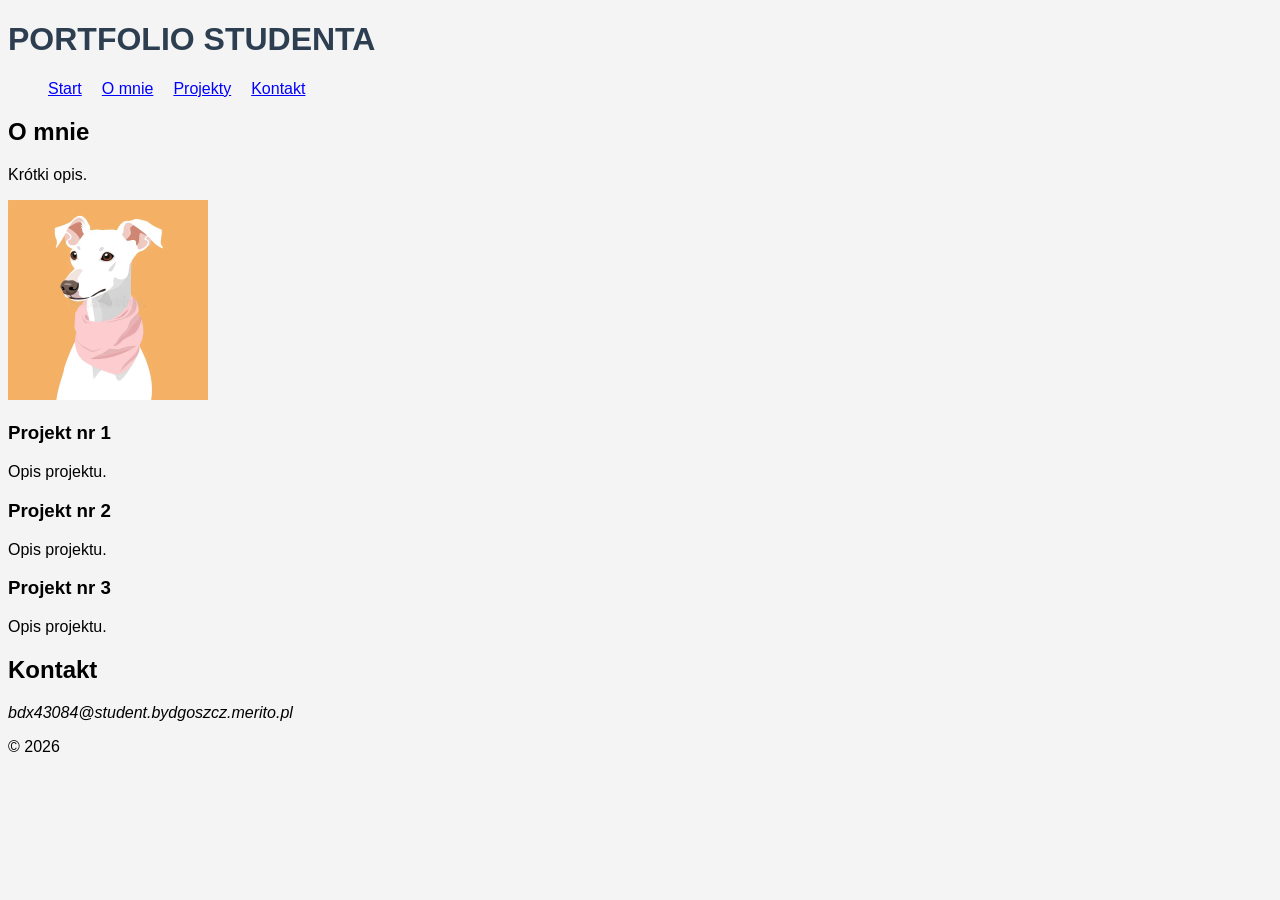
<file: index.html>
<!DOCTYPE html>
<html lang="pl">
    <head>
        <meta charset="UTF-8">
        <title>Projekt HTML CSS</title>
        <!-- podłączenie css-->
        <link rel="stylesheet" href="style.css">
    </head>

    <body>
        <!-- nagłówek -->
        <header>
            <h1 id="main-title">Portfolio studenta</h1>
            <nav>
                <ul>
                    <li><a href="#start">Start</a></li>
                    <li><a href="#o mnie">O mnie</a></li>
                    <li><a href="#projekty">Projekty</a></li>
                    <li><a href="#kontakt">Kontakt</a></li>
                </ul>
            </nav>
        </header>

        <main>
            <section>
                <h2>O mnie</h2>
                <p>Krótki opis.</p>
                <!-- dodanie obrazka, musiałem trochę go zmniejszyć -->
                <img src="img/whippet.webp" alt="img/photo.jpg" width="200" height="200">
            </section>
            <!-- dodanie listy projektów z krótkimi opisami -->
            <section>
                <article>
                    <h3>Projekt nr 1</h3>
                    <p>Opis projektu.</p>
                </article>
            </section>
            <section>
                <article>
                    <h3>Projekt nr 2</h3>
                    <p>Opis projektu.</p>
                </article>
            </section>
            <section>
                <article>
                    <h3>Projekt nr 3</h3>
                    <p>Opis projektu.</p>
                </article>
            </section>
            <section>
                <h2>Kontakt</h2>
                <!-- dodanie adresu -->
                <address>
                    bdx43084@student.bydgoszcz.merito.pl
                </address>
            </section>
        </main>
<!-- stopka -->
        <footer>
            <p>© 2026</p>
        </footer>
        
    </body>
</html>
</file>
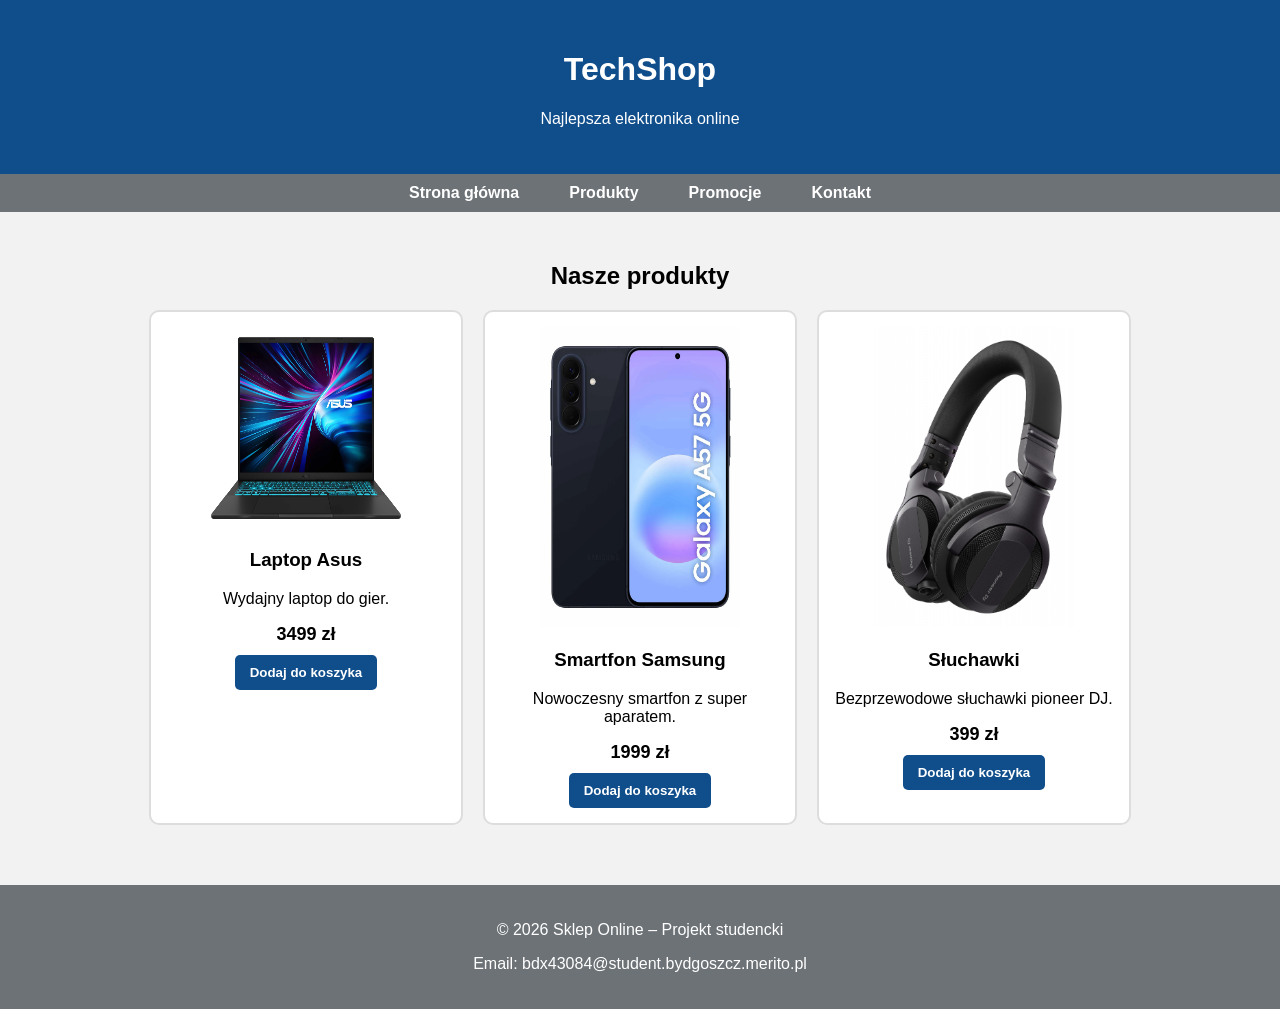
<file: Zadanie 2/index.html>
<!DOCTYPE html>
<html lang="pl">
<head>
    <meta charset="UTF-8">
    <title>Mój sklep online</title>
    <!-- Połączenie z CSS -->
    <link rel="stylesheet" href="style.css">
</head>
<body>
    <header>
        <h1>TechShop</h1>
        <p>Najlepsza elektronika online</p>
    </header>

    <!-- menu nawigacyjne poziomo-->
    <nav>
        <ul>
            <li><a href="#">Strona główna</a></li>
            <li><a href="#">Produkty</a></li>
            <li><a href="#">Promocje</a></li>
            <li><a href="#">Kontakt</a></li>
        </ul>
    </nav>

    <!-- PRODUKTY -->
    <main>
        <h2>Nasze produkty</h2>

        <section class="products">
        <!-- 3 produkty z obrazkami-->
            <div class="product">
                <img src="img/laptop.jpg" alt="Laptop" width="200" height="200">
                <h3>Laptop Asus</h3>
                <p>Wydajny laptop do gier.</p>
                <strong>3499 zł</strong>
                <button>Dodaj do koszyka</button>
            </div>

            <div class="product">
                <img src="img/smartfon.jpg" alt="Smartfon" width="200" height="300">
                <h3>Smartfon Samsung</h3>
                <p>Nowoczesny smartfon z super aparatem.</p>
                <strong>1999 zł</strong>
                <button>Dodaj do koszyka</button>
            </div>

            <div class="product">
                <img src="img/sluchawki.jpg" alt="Słuchawki" width="200" height="300">
                <h3>Słuchawki</h3>
                <p>Bezprzewodowe słuchawki pioneer DJ.</p>
                <strong>399 zł</strong>
                <button>Dodaj do koszyka</button>
            </div>

        </section>
    </main>

    <!-- STOPKA -->
    <footer>
        <p>© 2026 Sklep Online – Projekt studencki</p>
        <p>Email: bdx43084@student.bydgoszcz.merito.pl</p>
    </footer>

</body>
</html>
</file>
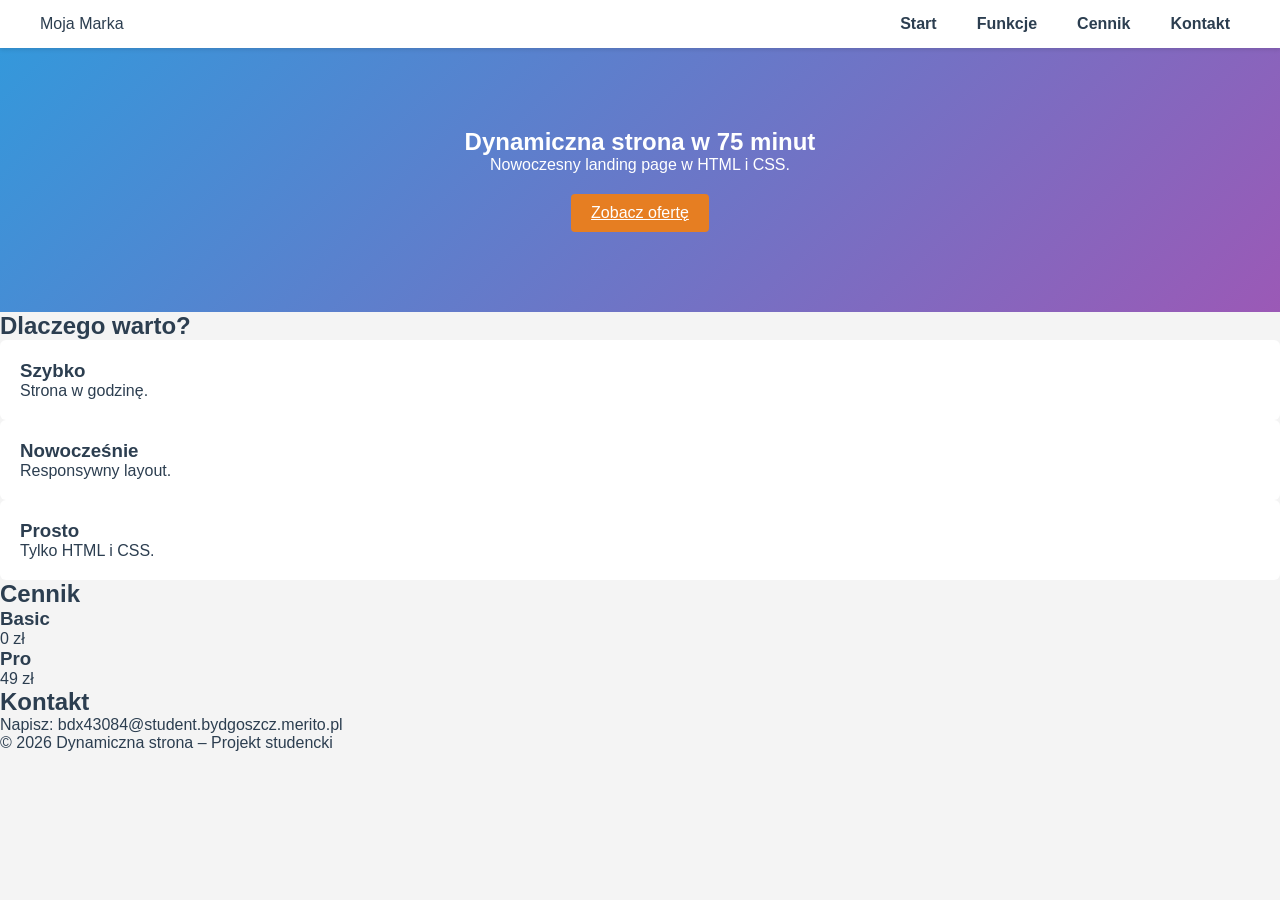
<file: Zadanie 3/index.html>
<!DOCTYPE HTML>
<html lang="pl">
    <head>
        <meta charset="UTF-8">
        <title>Mój sklep online</title>
        <!-- Połączenie z CSS -->
        <link rel="stylesheet" href="style.css">
    </head>
    <BODY>
        <header class="site-header">
            <div class="logo">Moja Marka</div>
            <nav class="main-nav">
                <ul>
                    <li><a href="#hero">Start</a></li>
                    <li><a href="#features">Funkcje</a></li>
                    <li><a href="#pricing">Cennik</a></li>
                    <li><a href="#contact">Kontakt</a></li>
                </ul>
            </nav>
        </header>
        
        <section id="hero" class="hero">
            <h1>Dynamiczna strona w 75 minut</h1>
            <p>Nowoczesny landing page w HTML i CSS.</p>
            <a href="#pricing" class="btn-primary">Zobacz ofertę</a>
        </section>
        
        <section id="features" class="features">
            <h2>Dlaczego warto?</h2>
            <div class="features-grid">
            <article class="feature-card"><h3>Szybko</h3><p>Strona w godzinę.</p></article>
            <article class="feature-card"><h3>Nowocześnie</h3><p>Responsywny layout.</p></article>
            <article class="feature-card"><h3>Prosto</h3><p>Tylko HTML i CSS.</p></article>
            </div>
        </section>
        
        <section id="pricing" class="pricing">
            <h2>Cennik</h2>
            <div class="pricing-grid">
            <div class="pricing-card"><h3>Basic</h3><p>0 zł</p></div>
            <div class="pricing-card highlight"><h3>Pro</h3><p>49 zł</p></div>
            </div>
        </section>
        
        <section id="contact" class="contact">
            <h2>Kontakt</h2>
            <p>Napisz: bdx43084@student.bydgoszcz.merito.pl</p>
        </section>
        
        <footer class="site-footer">
            <p>© 2026 Dynamiczna strona – Projekt studencki</p>
        </footer>
    </BODY>
</html>
</file>
<file: style.css>
* {
  box-sizing: border-box;
}
.card {
  background: white;
  width: 300px;
  margin: 0 auto;
  padding: 20px;
  margin: 10px;
  border: 2px solid #ccc;
}
body {
  font-family: Arial, sans-serif;
  background-color: #f4f4f4;
  font-size: 1rem;
}
h1 {
  color: #2c3e50;
}
/* kolor linku i kolor po najechaniu na niego */
a {
  color: blue;
}
a:hover {
  color: red;
}
#main-title {
  text-transform: uppercase;
}
.container {
  display: flex;
  justify-content: space-between;
  align-items: center;
}
/* ustawienie paska nawigacji*/
nav ul {
  display: flex;
  gap: 20px;
  list-style: none;
}
@media (max-width: 768px) {
    .container {
    flex-direction: column;
  }
  nav {
    display: none;
  }
}
</file>
<file: Zadanie 2/style.css>
body {
  font-family: Arial, sans-serif;
  background-color: #f2f2f2;
  margin: 0;
  padding: 0;
}
header {
  background-color: #0f4d8b;
  color: white;
  text-align: center;
  padding: 30px;
}
nav {
  background-color: #6d7277;
  padding: 10px;
}
nav ul {
  list-style: none;
  display: flex;
  justify-content: center;
  gap: 50px;
  margin: 0;
  padding: 0;
}
nav a {
  color: white;
  text-decoration: none;
  font-weight: bold;
}
nav a:hover {
  color: #1bbd3e;
}
main {
  padding: 30px;
  text-align: center;
}
.products {
  display: flex;
  justify-content: center;
  gap: 20px;
  flex-wrap: wrap;
}
.product {
  background-color: white;
  border: 2px solid #ddd;
  border-radius: 10px;
  padding: 15px;
  width: 280px;
  transition: 0.3s;
}
.product:hover {
  transform: scale(1.1);
  border-color: #0f4d8b;
}
.product strong {
  display: block;
  margin: 10px 0;
  font-size: 18px;
}
button {
  background-color: #0f4d8b;
  color: white;
  border: none;
  padding: 10px 15px;
  cursor: pointer;
  border-radius: 5px;
  font-weight: bold;
}
button:hover {
  background-color: #4276aa;
}
footer {
  background-color: #6d7277;
  color: white;
  text-align: center;
  padding: 20px;
  margin-top: 30px;
}
</file>
<file: Zadanie 3/style.css>
* { 
    margin: 0; padding: 0; box-sizing: border-box; 
}
 
body {
    font-family: Arial, sans-serif;
    background: #f4f4f4;
    color: #2c3e50;
}
 
.site-header {
    display: flex;
    justify-content: space-between;
    padding: 15px 40px;
    background: #fff;
    box-shadow: 0 2px 4px rgba(0,0,0,0.1);
    position: sticky;
    top: 0;
}
 
.main-nav ul { 
    display: flex; gap: 20px; list-style: none; 
}
.main-nav a {
  text-decoration: none;
  color: #2c3e50;
  font-weight: bold;
  padding: 6px 10px;
  border-radius: 6px;
  transition: 0.2s;
}

.main-nav a:hover {
  background: #3498db;
  color: #fff;
}

.hero {
  padding: 80px 20px;
  text-align: center;
  background: linear-gradient(135deg, #3498db, #9b59b6);
  color: #fff;
}
 
.btn-primary {
  background: #e67e22;
  color: white;
  padding: 10px 20px;
  border-radius: 4px;
  display: inline-block;
  margin-top: 20px;
  transition: 0.2s;
}
.btn-primary:hover {
    transform: translateY(-3px); 
}
.feature-card {
    background: #fff;
    padding: 20px;
    border-radius: 6px;
    transition: 0.3s;
    opacity: 0;
    transform: translateY(10px);
    animation: fadeInUp 0.5s forwards;
}
.feature-card:hover {
    transform: translateY(-5px);
    box-shadow: 0 6px 12px rgba(0,0,0,0.15);
}
@keyframes fadeInUp {
    to { opacity: 1; transform: translateY(0); }
}
@media (max-width: 768px) {
    .features-grid,
    .pricing-grid {
        display: grid;
        grid-template-columns: 1fr;
        gap: 20px;
    }
    .hero h1 {
        font-size: 2rem; 
    }
    h2 {
        font-size: 1.5rem;
    }
    h3 {
    font-size: 1.2rem;
    }
    .site-header {
        flex-direction: column;
        gap: 15px;
        text-align: center;
    }
    .main-nav ul {
        flex-direction: column;
        gap: 10px;
    }
}
</file>
